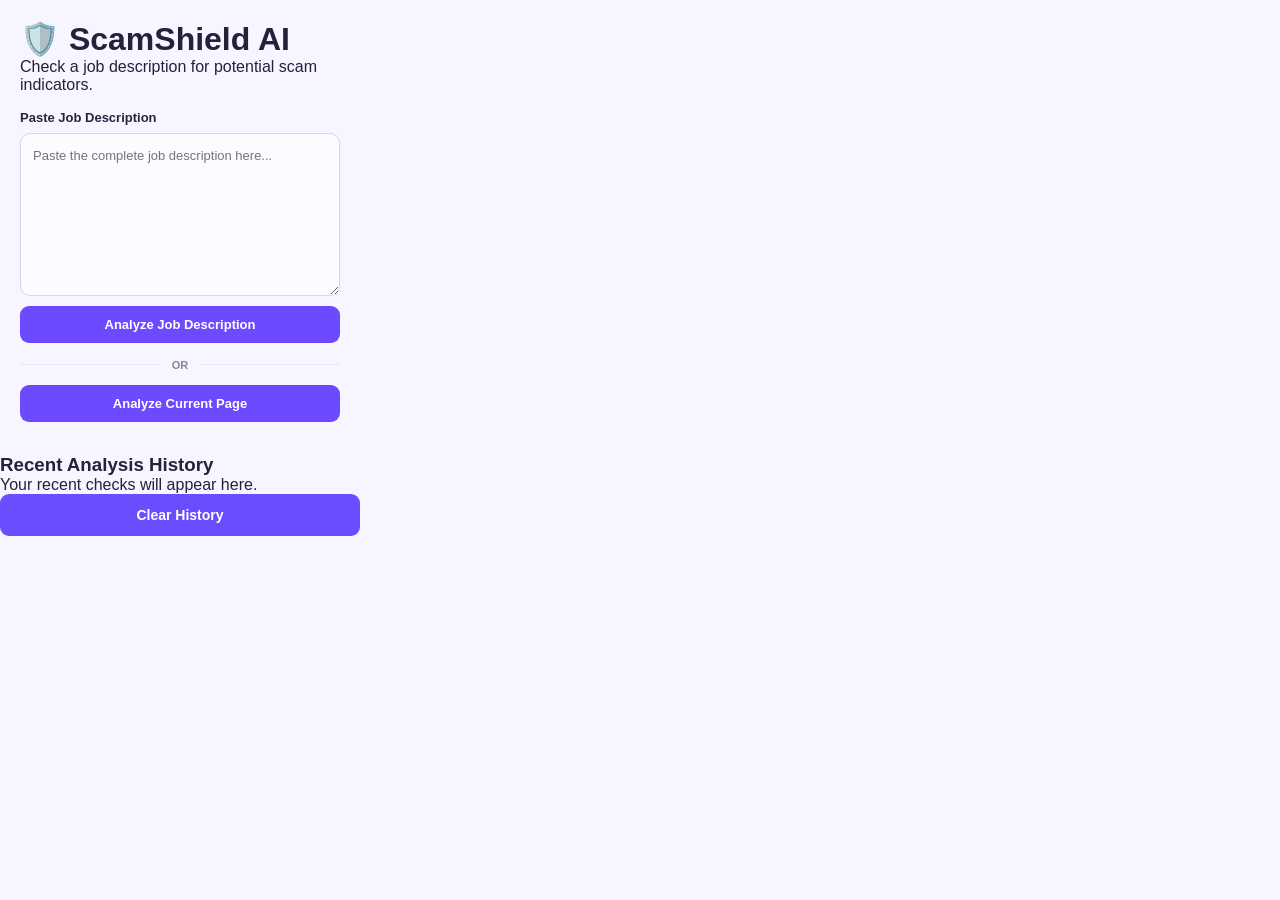
<file: extension/popup.html>
<!DOCTYPE html>
<html lang="en">
<head>
    <meta charset="UTF-8">
    <meta name="viewport" content="width=device-width, initial-scale=1.0">
    <title>ScamShield AI</title>
    <link rel="stylesheet" href="popup.css">
</head>
<body>
    <div class="container">
        <h1>🛡️ ScamShield AI</h1>
        <p>Check a job description for potential scam indicators.</p>

        <div class="input-section">
            <label for="jobDescription">Paste Job Description</label>
            <textarea
                id="jobDescription"
                placeholder="Paste the complete job description here..."
                rows="7"
            ></textarea>

            <button id="analyzeTextBtn">Analyze Job Description</button>
        </div>

        <div class="separator">OR</div>

        <button id="analyzeBtn">Analyze Current Page</button>

        <p id="status" role="status"></p>

        <div id="results" hidden>
            <div id="riskCard">
                <h2>Risk Level: <span id="riskLevel">Unknown</span></h2>
                <p id="riskDescription"></p>
                <p>Estimated Fraud Probability: <strong id="fraudProbability">0%</strong></p>
            </div>

            <h3>Warning Signs</h3>
            <ul id="warningList"></ul>

            <h3>Suspicious Phrases</h3>
            <div id="suspiciousPhrases">
                No phrases analyzed yet.
            </div>

            <h3>Recommendation</h3>
            <p id="recommendation"></p>

            <button id="copyReportBtn">Copy Report</button>
            <p id="copyStatus" role="status"></p>

            <p class="disclaimer">
                This tool provides an estimate, not proof of fraud.
                Always verify employers independently.
            </p>
        </div>
    </div>

    <section id="historySection">
    <h3>Recent Analysis History</h3>
    <p id="historyEmpty">Your recent checks will appear here.</p>
    <ul id="historyList"></ul>
    <button id="clearHistoryBtn" type="button">Clear History</button>
</section>

    <script src="popup.js"></script>
</body>
</html>
</file>
<file: extension/popup.css>
* {
    box-sizing: border-box;
    margin: 0;
    padding: 0;
}

body {
    width: 360px;
    min-height: 300px;
    font-family: Arial, Helvetica, sans-serif;
    background: #f7f5ff;
    color: #25213b;
}

.container {
    padding: 20px;
}

header {
    text-align: center;
    margin-bottom: 20px;
}

.logo {
    color: #6c4cff;
    font-size: 21px;
    font-weight: 700;
    margin-bottom: 8px;
}

.subtitle {
    color: #77718c;
    font-size: 12px;
    line-height: 1.5;
}

.info-card {
    display: flex;
    gap: 12px;
    align-items: flex-start;
    background: #ffffff;
    border: 1px solid #e6e0fa;
    border-radius: 12px;
    padding: 14px;
    margin-bottom: 16px;
}

.info-icon {
    font-size: 24px;
}

.info-card h3 {
    font-size: 14px;
    margin-bottom: 6px;
}

.info-card p {
    font-size: 12px;
    line-height: 1.6;
    color: #77718c;
}

button {
    width: 100%;
    padding: 13px;
    border: none;
    border-radius: 9px;
    background: #6c4cff;
    color: #ffffff;
    font-size: 14px;
    font-weight: 700;
    cursor: pointer;
    transition: background 0.2s;
}

button:hover {
    background: #5231d5;
}

button:disabled {
    opacity: 0.65;
    cursor: wait;
}

#status {
    margin: 12px 0;
    text-align: center;
    font-size: 12px;
    color: #77718c;
    line-height: 1.5;
}

#results {
    margin-top: 18px;
}

#results[hidden] {
    display: none;
}

.risk-card,
.score-card,
.advice-card {
    background: #ffffff;
    border: 1px solid #e6e0fa;
    border-radius: 10px;
    padding: 14px;
    margin-bottom: 12px;
}

.risk-card h2,
.score-card h2 {
    font-size: 23px;
    margin: 8px 0;
}

.risk-card p,
.advice-card p {
    font-size: 12px;
    line-height: 1.6;
}

.risk-high {
    background: #fff1f2;
    border-color: #fecdd3;
    color: #9f1239;
}

.risk-medium {
    background: #fffbeb;
    border-color: #fde68a;
    color: #92400e;
}

.risk-low {
    background: #f0fdf4;
    border-color: #bbf7d0;
    color: #166534;
}

.section-label {
    color: #77718c;
    font-size: 11px;
    font-weight: 700;
}

.score-card h2 {
    color: #6c4cff;
}

.warnings-section {
    margin: 18px 0;
}

.warnings-section h3,
.advice-card h3 {
    font-size: 14px;
    margin-bottom: 10px;
}

#w arningList {
    padding-left: 18px;
}

#warningList li {
    margin: 8px 0;
    font-size: 12px;
    line-height: 1.5;
}

.warning-explanation {
    display: block;
    color: #77718c;
    margin-top: 3px;
}

.advice-card {
    background: #f0edff;
}

.disclaimer {
    margin-top: 18px;
    font-size: 11px;
    line-height: 1.6;
    text-align: center;
    color: #77718c;
}

footer {
    text-align: center;
    margin-top: 18px;
    color: #938da8;
    font-size: 10px;
}

/* Job description input */
.input-section {
    margin: 16px 0;
}

.input-section label {
    display: block;
    margin-bottom: 8px;
    font-size: 13px;
    font-weight: 600;
    color: #29243d;
}

#jobDescription {
    box-sizing: border-box;
    display: block;
    width: 100%;
    min-height: 130px;
    padding: 12px;
    border: 1px solid #d8d1f5;
    border-radius: 10px;
    background: #fcfbff;
    color: #29243d;
    font-family: inherit;
    font-size: 13px;
    line-height: 1.5;
    resize: vertical;
    outline: none;
}

#jobDescription:focus {
    border-color: #6d4aff;
    box-shadow: 0 0 0 3px rgba(109, 74, 255, 0.12);
}

#analyzeTextBtn,
#analyzeBtn {
    box-sizing: border-box;
    width: 100%;
    margin-top: 10px;
    padding: 11px 12px;
    border: none;
    border-radius: 9px;
    background: #6d4aff;
    color: #ffffff;
    font-size: 13px;
    font-weight: 600;
    cursor: pointer;
    transition: background 0.2s ease;
}

#analyzeTextBtn:hover,
#analyzeBtn:hover {
    background: #5231d5;
}

#analyzeBtn.secondary-btn {
    border: 1px solid #d8d1f5;
    background: #ffffff;
    color: #5231d5;
}

#analyzeBtn.secondary-btn:hover {
    background: #f3efff;
}

.separator {
    display: flex;
    align-items: center;
    gap: 12px;
    margin: 14px 0 4px;
    color: #8b849f;
    font-size: 11px;
    font-weight: 600;
}

.separator::before,
.separator::after {
    content: "";
    flex: 1;
    height: 1px;
    background: #e8e3f5;
}

#status {
    font-size: 12px;
    line-height: 1.5;
    overflow-wrap: anywhere;
}

/* Suspicious phrase highlight tags */
.phrases-section {
    margin-top: 16px;
    padding: 12px;
    background: #fff8f8;
    border: 1px solid #f5d0d0;
    border-radius: 10px;
}

.phrases-section h3 {
    margin-top: 0;
    margin-bottom: 10px;
    color: #8b1e2d;
    font-size: 15px;
}

#suspiciousPhrases {
    display: flex;
    flex-wrap: wrap;
    gap: 8px;
    font-size: 12px;
    color: #555;
}

.suspicious-phrase {
    display: inline-block;
    padding: 6px 10px;
    background: #ffe1e1;
    color: #a61b2b;
    border: 1px solid #f2b8bd;
    border-radius: 20px;
    font-size: 12px;
    font-weight: 600;
    overflow-wrap: anywhere;
}
</file>
